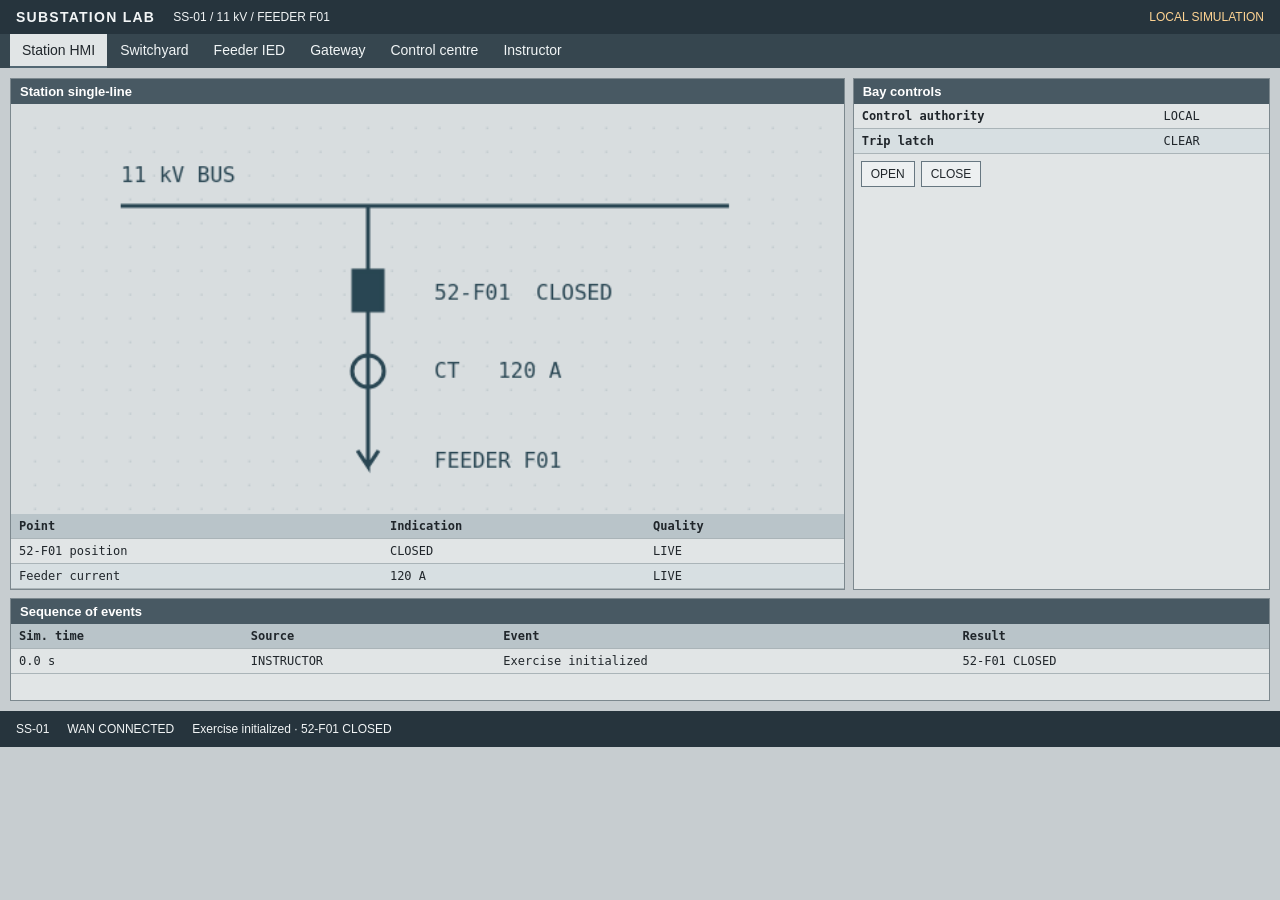
<file: station-hmi.html>
<!doctype html>
<html lang="en">
<head>
<meta charset="utf-8">
<meta name="viewport" content="width=device-width, initial-scale=1">
<title>SS-01 · Substation Lab</title>
<style>
* { box-sizing: border-box; }
:root { font: 14px "Segoe UI", sans-serif; color: #20262b; background: #c7cdd0; }
body { margin: 0; }
header, footer { display: flex; align-items: center; gap: 18px; padding: 9px 16px; background: #26343d; color: #f2f5f6; }
header strong { letter-spacing: .09em; }
header span, footer { font-size: 12px; }
.training { margin-left: auto; color: #ffd493; }
main { padding: 10px; max-width: 1440px; margin: auto; }
.workspace { display: grid; grid-template-columns: minmax(0, 2fr) minmax(260px, 1fr); gap: 8px; }
section { border: 1px solid #7c888e; background: #e1e5e6; min-width: 0; }
h2 { margin: 0; padding: 5px 9px; background: #485963; color: white; font-size: 13px; font-weight: 600; }
.drawing { background: #d8dddf; }
.lab-nav { display: flex; flex-wrap: wrap; background: #36464f; padding: 0 10px; gap: 1px; }
.lab-nav a { color: #f1f5f6; padding: 8px 12px; text-decoration: none; border-bottom: 2px solid transparent; }
.lab-nav a:hover, .lab-nav a:focus-visible { background: #4b5b64; }
.lab-nav a[aria-current="page"] { background: #e1e5e6; border-color: #526773; color: #20262b; }
[hidden] { display: none !important; }
.device-screen { max-width: 540px; }
.yard canvas { max-width: 940px; margin: auto; }
.yard button[aria-pressed="true"] { background: #485963; color: white; }
canvas { display: block; width: 100%; height: auto; }
table { width: 100%; border-collapse: collapse; font: 12px Consolas, monospace; }
th, td { padding: 5px 8px; border-bottom: 1px solid #aab4b8; text-align: left; }
thead th { background: #b9c4c9; }
tbody tr:nth-child(even) { background: #d7dfe2; }
.relay { margin: 8px; border: 1px solid #111a20; padding: 10px; background: #30393f; color: #edf1f2; }
.relay-tag, .lamps { display: flex; justify-content: space-between; gap: 12px; font: 12px Consolas, monospace; }
.relay-tag span { color: #c5cfd3; }
.lamps { margin: 12px 0 8px; }
.lamp { display: inline-block; width: 10px; height: 10px; border-radius: 50%; background: #5b6468; border: 1px solid #121719; }
.lamp.ready { background: #6ab979; }
.lamp.tripped { background: #ff645d; }
.lcd { margin: 0; padding: 9px; display: grid; grid-template-columns: 1fr auto; gap: 3px 16px; background: #c8d3ac; color: #212819; font: 13px Consolas, monospace; border: 2px inset #9ca88d; }
dd { margin: 0; text-align: right; }
.keys { display: flex; flex-wrap: wrap; gap: 6px; padding: 7px; }
.relay .keys { padding: 9px 0 0; }
button { font: inherit; font-size: 12px; padding: 5px 9px; border: 1px solid #677781; border-radius: 0; background: #edf0f1; color: #20262b; cursor: pointer; }
button:hover:enabled { background: #d3e2eb; }
button:focus-visible { outline: 2px solid #356ca2; outline-offset: 2px; }
button:disabled { color: #566166; background: #c3c9cc; cursor: default; }
.stale { color: #754500; font-weight: bold; background: #f3d99d; }
#points th { overflow-wrap: anywhere; }
#points small { display: block; font-size: inherit; font-weight: normal; }
#points .trip-alarm { color: #7a241d; background: #f3d0c7; }
.events, .instructor { margin-top: 8px; }
.event-scroll { max-height: 156px; min-height: 76px; overflow: auto; }
.event-scroll thead { position: sticky; top: 0; }
footer { min-height: 36px; flex-wrap: wrap; }
dialog { padding: 0; border: 1px solid #26343d; background: #e1e5e6; color: #20262b; min-width: min(320px, 90vw); }
dialog p { margin: 12px; }
dialog::backdrop { background: #18202688; }
@media (max-width: 680px) { .workspace { grid-template-columns: 1fr; } header { flex-wrap: wrap; gap: 5px 12px; } }

</style>

</head>
<body>
<header><strong>SUBSTATION LAB</strong><span>SS-01 / 11 kV / FEEDER F01</span><span class="training">LOCAL SIMULATION</span></header>
<nav class="lab-nav" aria-label="Lab views">
  <a href="#station" aria-current="page">Station HMI</a>
  <a href="#yard">Switchyard</a>
  <a href="#ied">Feeder IED</a>
  <a href="#gateway">Gateway</a>
  <a href="#control-centre">Control centre</a>
  <a href="#instructor">Instructor</a>
</nav>
<main>
<div class="workspace" data-screen="station">
  <section aria-labelledby="diagram-title">
    <h2 id="diagram-title">Station single-line</h2>
    <div class="drawing">
      <canvas id="sld" width="630" height="310" aria-label="11 kV bus connected through breaker 52-F01 and a current transformer to feeder F01"></canvas>
    </div>
    <table aria-label="Station signals"><thead><tr><th>Point</th><th>Indication</th><th>Quality</th></tr></thead>
    <tbody><tr><td>52-F01 position</td><td id="local-position"></td><td>LIVE</td></tr>
    <tr><td>Feeder current</td><td id="local-current"></td><td>LIVE</td></tr></tbody></table>
  </section>
  <section aria-labelledby="relay-title">
    <h2 id="relay-title">Bay controls</h2>
    <table aria-label="Station control status"><tbody>
      <tr><th scope="row">Control authority</th><td id="station-authority"></td></tr>
      <tr><th scope="row">Trip latch</th><td id="station-trip"></td></tr>
    </tbody></table>
    <div class="keys"><button data-origin="local" data-action="open">OPEN</button><button data-origin="local" data-action="close">CLOSE</button></div>
  </section>
</div>
<section class="yard" data-screen="yard" hidden>
  <h2>Switchyard</h2>
  <div class="keys" aria-label="Switchyard viewpoints">
    <button data-view="overview" aria-pressed="true">Overview</button>
    <button data-view="breaker" aria-pressed="false">Breaker 52-F01</button>
    <button data-view="relay" aria-pressed="false">Relay cabinet</button>
  </div>
  <canvas id="yard" width="780" height="340"></canvas>
</section>
<section class="device-screen" data-screen="ied" hidden>
    <h2>Protection IED</h2>
    <h2 id="relay-title">Feeder protection IED</h2>
    <div class="relay">
      <div class="relay-tag">PR-F01 <span>FEEDER RELAY</span></div>
      <div class="lamps"><span><i class="lamp ready"></i> READY</span><span><i class="lamp" id="trip-lamp"></i> TRIP</span></div>
      <dl class="lcd"><dt>52-F01</dt><dd id="relay-position"></dd><dt>AUTHORITY</dt><dd id="authority"></dd><dt>TRIP LATCH</dt><dd id="trip-text"></dd></dl>
      <div class="keys"><button data-origin="local" data-action="open">OPEN</button><button data-origin="local" data-action="close">CLOSE</button><button data-origin="local" data-action="reset">RESET TRIP</button></div>
    </div>
</section>
<section data-screen="gateway" hidden>
  <h2>Station gateway · GW-01</h2>
  <table aria-label="Gateway diagnostics"><tbody>
    <tr><th scope="row">Supervisory link</th><td id="gateway-link"></td></tr>
    <tr><th scope="row">Forwarded sample quality</th><td id="gateway-quality"></td></tr>
    <tr><th scope="row">Last forwarded source time</th><td id="gateway-time"></td></tr>
  </tbody></table>
  <h2>Forwarded points</h2>
  <table aria-label="Simulated point map"><thead><tr><th scope="col">Source point</th><th scope="col">Supervisory indication</th><th scope="col">Last forwarded value</th></tr></thead>
  <tbody>
    <tr><td>PR-F01 / 52-F01 position</td><td>Breaker position</td><td id="gateway-position"></td></tr>
    <tr><td>PR-F01 / feeder current</td><td>Feeder current</td><td id="gateway-current"></td></tr>
    <tr><td>PR-F01 / protection trip</td><td>Trip latch</td><td id="gateway-trip"></td></tr>
  </tbody></table>
</section>
<section data-screen="control-centre" hidden>
    <h2>Control centre · SS-01</h2>
    <table aria-label="Supervisory snapshot"><tbody>
      <tr><th scope="row">Position</th><td id="remote-position"></td></tr>
      <tr><th scope="row">Feeder current</th><td id="remote-current"></td></tr>
      <tr><th scope="row">Trip latch</th><td id="remote-trip"></td></tr>
      <tr><th scope="row">Quality</th><td id="quality"></td></tr>
      <tr><th scope="row">Source time (sim.)</th><td id="sample-time"></td></tr>
    </tbody></table>
    <div class="keys remote"><button data-origin="remote" data-action="open">OPEN</button><button data-origin="remote" data-action="close">CLOSE</button></div>
</section>
<section class="instructor" data-screen="instructor" hidden>
  <h2>Instructor controls</h2>
  <div class="keys"><button id="fault">Apply fault</button><button id="link">Drop WAN</button><button id="mode">Select remote</button><button id="reset">Reset exercise</button></div>
</section>
<section class="events" aria-labelledby="events-title">
  <h2 id="events-title">Sequence of events</h2>
  <div class="event-scroll"><table><thead><tr><th>Sim. time</th><th>Source</th><th>Event</th><th>Result</th></tr></thead><tbody id="events"></tbody></table></div>
</section>
</main>
<footer><span>SS-01</span><span id="wan-status"></span><span id="operation" role="status"></span></footer>
<dialog id="confirm"><form method="dialog"><h2>Confirm operation</h2><p id="confirm-text"></p><div class="keys"><button value="cancel" autofocus>Cancel</button><button value="accept">Execute</button></div></form></dialog>
<script>
class Feeder {
  #closed = true;
  #fault = false;

  setFault(active) {
    this.#fault = active;
  }

  operate(closed) {
    this.#closed = closed;
  }

  read() {
    return {
      position: this.#closed ? 'CLOSED' : 'OPEN',
      busVoltageKv: 11,
      feederCurrentA: this.#closed ? (this.#fault ? 600 : 120) : 0,
      fault: this.#fault,
    };
  }
}

class Gateway {
  #available = true;
  #quality = 'UNKNOWN';
  #sample = null;

  constructor(ied) {
    this.ied = ied;
  }

  setLink(available) {
    this.#available = available;
    if (!available && this.#sample) this.#quality = 'STALE';
  }

  sample(timeMs) {
    if (!this.#available) return;
    this.#sample = { ...this.ied.read(), timeMs };
    this.#quality = 'LIVE';
  }

  read() {
    return { quality: this.#quality, sample: this.#sample && { ...this.#sample } };
  }

  diagnostics() {
    return { available: this.#available, ...this.read() };
  }

  command(action) {
    if (!this.#available || this.#quality !== 'LIVE') {
      return { accepted: false, reason: 'Supervision requires a fresh station sample' };
    }
    return this.ied.command('REMOTE', action);
  }
}

class Ied {
  #tripLatched = false;
  #mode = 'LOCAL';

  constructor(feeder) {
    this.feeder = feeder;
  }

  setMode(mode) {
    if (mode !== 'LOCAL' && mode !== 'REMOTE') throw new RangeError('Invalid control mode');
    this.#mode = mode;
  }

  evaluateProtection() {
    const { fault, position } = this.feeder.read();
    if (fault && position === 'CLOSED') {
      this.#tripLatched = true;
      this.feeder.operate(false);
    }
  }

  read() {
    return { ...this.feeder.read(), tripLatched: this.#tripLatched, mode: this.#mode };
  }

  command(origin, action) {
    if (origin !== this.#mode) return { accepted: false, reason: 'Control mode mismatch' };
    const { fault } = this.feeder.read();
    if (action === 'reset') {
      if (origin !== 'LOCAL' || fault) {
        return { accepted: false, reason: 'Reset requires local control and a cleared fault' };
      }
      this.#tripLatched = false;
    } else if (action === 'open' || action === 'close') {
      if (action === 'close' && (fault || this.#tripLatched)) {
        return { accepted: false, reason: 'Close blocked by protection' };
      }
      this.feeder.operate(action === 'close');
    } else {
      return { accepted: false, reason: 'Unknown command' };
    }
    return { accepted: true };
  }
}


function createClassroom() {
  const feeder = new Feeder();
  const ied = new Ied(feeder);
  const gateway = new Gateway(ied);
  let timeMs = 0;
  gateway.sample(timeMs);

  return {
    time: () => timeMs,
    station: () => ied.read(),
    supervisory: () => gateway.read(),
    gatewayDiagnostics: () => gateway.diagnostics(),
    local: (action) => ied.command('LOCAL', action),
    remote: (action) => gateway.command(action),
    setLink: (available) => gateway.setLink(available),
    setMode: (mode) => ied.setMode(mode),
    setFault(active) {
      feeder.setFault(active);
      ied.evaluateProtection();
    },
    step() {
      timeMs += 100;
      gateway.sample(timeMs);
    },
  };
}

const views = {
  overview: { eye: [11, 9, 13], target: [0, 0, 0], zoom: 570 },
  breaker: { eye: [3.5, 1.65, 4.7], target: [-0.8, 1, 0], zoom: 560 },
  relay: { eye: [3.5, 1.65, 4], target: [2.55, 1.1, 1.5], zoom: 520 },
};

const subtract = (a, b) => a.map((value, i) => value - b[i]);
const dot = (a, b) => a.reduce((sum, value, i) => sum + value * b[i], 0);
const cross = ([x, y, z], [a, b, c]) => [y*c-z*b, z*a-x*c, x*b-y*a];
const unit = a => a.map(value => value / Math.hypot(...a));

function drawYard(canvas, station, view) {
  const ctx = canvas.getContext('2d');
  const { width, height } = canvas;
  const { eye, target, zoom } = views[view];
  const forward = unit(subtract(target, eye));
  const right = unit(cross(forward, [0, 1, 0]));
  const up = cross(right, forward);
  const faces = [];

  function project(point) {
    const relative = subtract(point, eye);
    const depth = dot(relative, forward);
    return [width/2 + zoom*dot(relative, right)/depth,
      height/2 - zoom*dot(relative, up)/depth];
  }

  function box(x, y, z, w, h, d, colors) {
    const a = [x,y,z], b = [x+w,y,z], c = [x+w,y,z+d], e = [x,y,z+d];
    const top = ([px, , pz]) => [px,y+h,pz];
    const panels = [
      [e,c,top(c),top(e)], [b,c,top(c),top(b)], [a,b,top(b),top(a)],
      [a,e,top(e),top(a)], [top(a),top(b),top(c),top(e)],
    ];
    panels.forEach((points, index) => {
      if (points.some(point => dot(subtract(point, eye), forward) < .1)) return;
      const depth = points.reduce((sum, p) => sum + dot(subtract(p, eye), forward), 0) / 4;
      faces.push({ points, depth, color: colors[index % colors.length] });
    });
  }

  const steel = ['#63757d', '#4c5f68', '#85969c'];
  const ceramic = ['#836e58', '#6a5544', '#a58c70'];
  const cabinet = ['#829098', '#616f76', '#a6b0b3'];
  ctx.fillStyle = '#aebbc1';
  ctx.fillRect(0, 0, width, height);
  ctx.fillStyle = '#7e8984';
  ctx.fillRect(0, height * .58, width, height * .42);
  box(-4.2, -.14, -3.4, 8.4, .14, 6.4, ['#a2a7a0']);
  for (const x of [-3.2, 2.9]) {
    box(x, 0, -2.48, .17, 2.9, .17, steel);
  }
  box(-3.2, 2.72, -2.41, 6.3, .1, .12, steel);
  box(-.85, 2.7, -2.4, .07, .07, 4.35, steel);
  box(-1.5, 0, -.7, 1.28, .16, 1.4, ['#c4c7be']);
  box(-1.38, .16, -.35, 1.03, .85, .72, steel);
  for (const z of [-.36, .14]) box(-1.03, 1.01, z, .32, .94, .24, ceramic);
  box(-1.08, .53, .372, .52, .25, .04, ['#242e33']);
  box(2.02, 0, 1.15, 1.05, 1.78, .52, cabinet);
  box(2.18, .88, 1.67, .72, .62, .02, ['#273238']);

  for (const { points, color } of faces.sort((a, b) => b.depth - a.depth)) {
    ctx.beginPath();
    points.forEach((point, index) => {
      const [x, y] = project(point);
      if (index === 0) ctx.moveTo(x, y);
      else ctx.lineTo(x, y);
    });
    ctx.closePath();
    ctx.fillStyle = color;
    ctx.fill();
  }

  function label(point, text, color) {
    const [x, y] = project(point);
    ctx.font = 'bold 15px Consolas, monospace';
    ctx.fillStyle = '#233039';
    ctx.fillRect(x - 5, y - 16, ctx.measureText(text).width + 10, 22);
    ctx.fillStyle = color;
    ctx.fillText(text, x, y);
  }

  if (view === 'overview') label([-3, 2.95, -2.4], '11 kV BUS', '#fff');
  if (view !== 'relay') label([-.9, .73, .45], '52-F01 ' + station.position, '#fff');
  if (view !== 'breaker') {
    label([2.25, 1.4, 1.7], station.tripLatched ? '● TRIP' : '● READY',
      station.tripLatched ? '#ff857d' : '#a6e1ac');
  }
}

function drawSingleLine(drawing, { position, busVoltageKv, feederCurrentA }) {
  const closed = position === 'CLOSED';
  const unknown = position !== 'CLOSED' && position !== 'OPEN';
  const live = '#294653';
  const unavailable = '#80520d';
  drawing.clearRect(0, 0, 630, 310);
  drawing.strokeStyle = '#c2cbcf';
  drawing.lineWidth = 1;
  for (let x = 18; x < 630; x += 18) {
    for (let y = 18; y < 310; y += 18) drawing.strokeRect(x, y, 0.5, 0.5);
  }
  drawing.fillStyle = live;
  drawing.font = '16px Consolas, monospace';
  drawing.fillText(busVoltageKv ? busVoltageKv + ' kV BUS' : '11 kV BUS (NOMINAL)', 83, 59);
  drawing.fillStyle = unknown ? unavailable : live;
  drawing.fillText('52-F01  ' + (position ?? 'UNKNOWN'), 320, 148);
  drawing.fillStyle = live;
  drawing.fillText('CT   ' + (feederCurrentA == null ? '—' : feederCurrentA + ' A'), 320, 207);
  drawing.fillText('FEEDER F01', 320, 275);
  drawing.strokeStyle = live;
  drawing.lineWidth = 3;
  drawing.beginPath();
  drawing.moveTo(83, 77);
  drawing.lineTo(543, 77);
  drawing.moveTo(270, 77);
  drawing.lineTo(270, 126);
  drawing.stroke();
  if (closed) drawing.fillRect(259, 126, 22, 30);
  if (unknown) {
    drawing.strokeStyle = unavailable;
    drawing.fillStyle = unavailable;
    drawing.fillText('?', 265, 146);
  }
  drawing.strokeRect(259, 126, 22, 30);
  drawing.strokeStyle = closed ? live : unknown ? unavailable : '#75838a';
  if (unknown) drawing.setLineDash([5, 5]);
  drawing.beginPath();
  drawing.moveTo(270, 156);
  drawing.lineTo(270, 274);
  drawing.lineTo(262, 262);
  drawing.moveTo(270, 274);
  drawing.lineTo(278, 262);
  drawing.stroke();
  if (unknown) drawing.setLineDash([]);
  drawing.beginPath();
  drawing.arc(270, 202, 12, 0, 2 * Math.PI);
  drawing.stroke();
}


const byId = id => document.getElementById(id);
const set = (id, value) => { byId(id).textContent = value; };
const commands = document.querySelectorAll('[data-action]');
const dialog = byId('confirm');
const drawing = byId('sld').getContext('2d');

let lab;
let pending;
let view = 'overview';
const yard = byId('yard');
const viewpoints = document.querySelectorAll('[data-view]');
const screens = document.querySelectorAll('[data-screen]');
const links = document.querySelectorAll('.lab-nav a');

function showScreen() {
  const requested = location.hash.slice(1);
  const active = [...screens].some(screen => screen.dataset.screen === requested) ? requested : 'station';
  for (const screen of screens) screen.hidden = screen.dataset.screen !== active;
  for (const link of links) {
    if (link.hash === '#' + active) link.setAttribute('aria-current', 'page');
    else link.removeAttribute('aria-current');
  }
}

for (const button of viewpoints) {
  button.onclick = () => {
    view = button.dataset.view;
    for (const camera of viewpoints) camera.setAttribute('aria-pressed', camera === button);
    render();
  };
}

function time(value) {
  return (value / 1000).toFixed(1) + ' s';
}

function render() {
  const station = lab.station();
  const { quality, sample } = lab.supervisory();
  const gateway = lab.gatewayDiagnostics();
  drawSingleLine(drawing, station);
  drawYard(yard, station, view);
  yard.setAttribute('aria-label', 'Switchyard. Breaker ' + station.position +
    '. Relay ' + (station.tripLatched ? 'TRIP' : 'READY') + '.');
  set('local-position', station.position);
  set('local-current', station.feederCurrentA + ' A');
  set('relay-position', station.position);
  set('authority', station.mode);
  set('station-authority', station.mode);
  set('trip-text', station.tripLatched ? 'LATCHED' : 'CLEAR');
  set('station-trip', station.tripLatched ? 'LATCHED' : 'CLEAR');
  byId('trip-lamp').classList.toggle('tripped', station.tripLatched);
  set('remote-position', sample.position);
  set('remote-current', sample.feederCurrentA + ' A');
  set('remote-trip', sample.tripLatched ? 'LATCHED' : 'CLEAR');
  set('quality', quality);
  byId('quality').classList.toggle('stale', quality === 'STALE');
  set('sample-time', time(sample.timeMs));
  set('gateway-link', gateway.available ? 'CONNECTED' : 'DISCONNECTED');
  set('gateway-quality', gateway.quality);
  byId('gateway-quality').classList.toggle('stale', gateway.quality === 'STALE');
  set('gateway-time', time(gateway.sample.timeMs));
  set('gateway-position', gateway.sample.position);
  set('gateway-current', gateway.sample.feederCurrentA + ' A');
  set('gateway-trip', gateway.sample.tripLatched ? 'LATCHED' : 'CLEAR');
  set('wan-status', gateway.available ? 'WAN CONNECTED' : 'WAN DISCONNECTED');
  set('fault', station.fault ? 'Clear fault' : 'Apply fault');
  set('link', gateway.available ? 'Drop WAN' : 'Restore WAN');
  set('mode', station.mode === 'LOCAL' ? 'Select remote' : 'Select local');
  for (const button of commands) {
    button.disabled = button.dataset.origin === 'local'
      ? station.mode !== 'LOCAL'
      : quality !== 'LIVE' || sample.mode !== 'REMOTE';
  }
}

function log(source, event, result) {
  const row = byId('events').insertRow(0);
  for (const value of [time(lab.time()), source, event, result]) {
    row.insertCell().textContent = value;
  }
  if (byId('events').rows.length > 100) byId('events').deleteRow(-1);
  set('operation', event + ' · ' + result);
}

function reset() {
  lab = createClassroom();
  byId('events').replaceChildren();
  log('INSTRUCTOR', 'Exercise initialized', '52-F01 CLOSED');
  render();
}

for (const button of commands) {
  button.onclick = () => {
    pending = button.dataset;
    set('confirm-text', pending.origin.toUpperCase() + ' / 52-F01 / ' + pending.action.toUpperCase());
    dialog.showModal();
  };
}

dialog.addEventListener('close', () => {
  if (dialog.returnValue === 'accept' && pending) {
    const { origin, action } = pending;
    const result = lab[origin](action);
    lab.step();
    log(origin.toUpperCase(), action.toUpperCase(), result.accepted ? 'Accepted' : result.reason);
    if (result.accepted) log('PR-F01', 'Position feedback', lab.station().position);
    render();
  }
  dialog.returnValue = '';
  pending = undefined;
});

byId('fault').onclick = () => {
  const active = !lab.station().fault;
  const before = lab.station().tripLatched;
  lab.setFault(active);
  lab.step();
  log('INSTRUCTOR', active ? 'Feeder fault applied' : 'Feeder fault cleared', lab.station().position);
  if (!before && lab.station().tripLatched) log('PR-F01', 'Protection operated', 'TRIP LATCHED');
  render();
};
byId('link').onclick = () => {
  const available = !lab.gatewayDiagnostics().available;
  lab.setLink(available);
  lab.step();
  log('GATEWAY', available ? 'WAN restored' : 'WAN disconnected', lab.supervisory().quality);
  render();
};
byId('mode').onclick = () => {
  const mode = lab.station().mode === 'LOCAL' ? 'REMOTE' : 'LOCAL';
  lab.setMode(mode);
  lab.step();
  log('PR-F01', 'Control authority', mode);
  render();
};
byId('reset').onclick = reset;
reset();
window.addEventListener('hashchange', showScreen);
showScreen();

</script>
</body>
</html>
</file>
